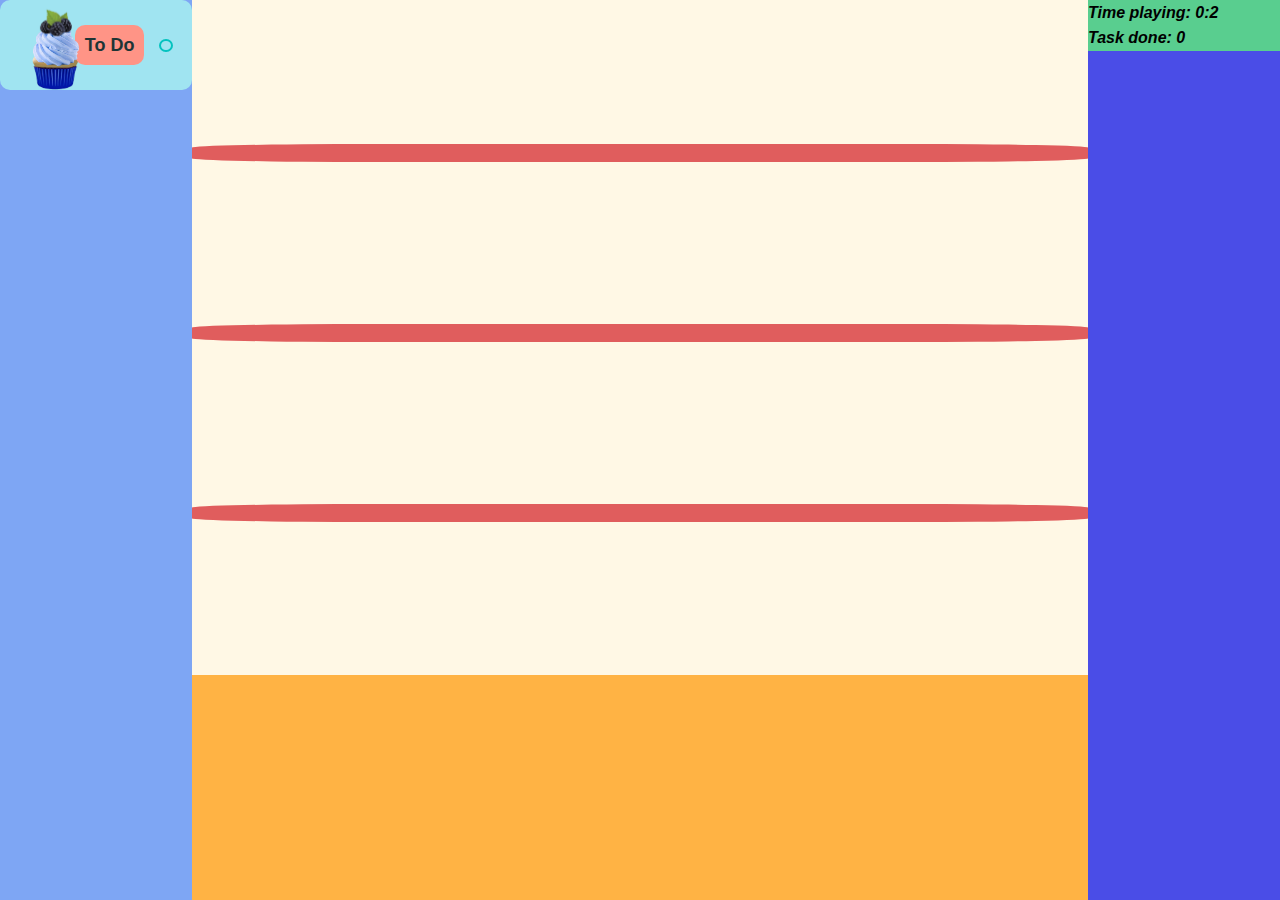
<file: Corte_3/index.html>
<!DOCTYPE html>
<html lang="en">
  <head>
    <script src="./script/script.js" defer></script>
    <meta charset="utf-8" />
    <link rel="stylesheet" href="./style/style.css">
  </head>
  <body>
    <div id="input">
    </div>
    <main id="gameplay">
        <div id="cup-selector" class="selector" ondragstart="ingDragStart(event)">
            <span class="transporter">
            </span>
        </div>
        <div id="cream-selector" class="selector" ondragstart="ingDragStart(event)">
            <span class="transporter"></span>
        </div>
        <div id="topping-selector" class="selector" ondragstart="ingDragStart(event)">
            <span class="transporter"></span>
        </div>
        <div id="task_desk" ondragenter="deskDragEnter(event)" ondragover="dragOver(event)" ondragleave="deskDragLeave(event)" ondrop="deskDrop(event)">
        </div>
    </main>
    <div id="output">
        <h4 id="time">Time playing: 00:00</h4>
        <h4 id="tasks-done">Task done: 0</h4>
    </div>
  </body>
</html>
</file>
<file: Corte_3/style/style.css>
html, body {
    margin: 0;
    padding: 0;
}
body {
    display: flex;
    font-family: Arial, Helvetica, sans-serif;
    user-select: none;
    pointer-events: none;
}
#input {
    background-color: #7EA6F4;
    min-height: 100vh;
    max-height: 100vh;
    min-width: 15vw;
    display: flex;
    flex-direction: column;
    overflow: auto;
}
#gameplay {
    background-color: #FFF8E5;
    display: flex;
    flex-direction: column;
    min-height: 100vh;
    min-width: 70vw;
}
#task_desk {
    display: flex;
    background-color: #FFB344;
    min-width: 100%;
    min-height: 25vh;
    height: 25vh;
    margin-top: auto;
    padding-left: 2%;
    padding-right: 2%;
    gap: 4%;
    pointer-events: all;
}
#output {
    background-color: #4A4DE7;
    min-height: 100vh;
    max-height: 100vh;
    min-width: 15vw;
    display: flex;
    flex-direction: column;
    overflow: auto;
    & h4 {
        margin: 0;
        padding-top: 2%;
        padding-bottom: 2%;
        font-style: italic;
        background-color: #59CE8F;
    }
}
#output .task{
    pointer-events: all;
    min-height: 10vh;
    min-width: 100%;
    height: 10vh;
    position: relative;
    background-color: #7EA6F4;
    margin-bottom: 2%;
    animation: task-appear 500ms ease-in 0s;
    & label {
        display: none;
    }
    &::after {
        content: "Done";
        right: 25%;
        border-radius: 10px;
        background-color:#59CE8F;
        padding: 5%;

    }
}
#output .cupcake_blueprint img {
    max-width: 90%;
    height: auto;
    max-height: 7vh;
    margin-left: 25%;
    position: absolute;
}
.task {
    display: grid;
    grid: repeat(3, 33.3%) / repeat(2,50%);
    align-items: center;
    border-radius: 10px;

    &::after {
        position: absolute;
        font-size: large;
        font-weight: bold;
        color: #1e3535;
    }
}

#input .task{
    pointer-events: all;
    min-height: 10vh;
    min-width: 100%;
    height: 10vh;
    position: relative;
    background-color: #A0E4F1;
    margin-bottom: 2%;
    animation: task-appear 500ms ease-in 0s;
    & label {
        display: none;
    }
    &::before {
        position: absolute;
        content: "";
        width: 5%;
        height: 10%;
        right: 10%;
        border-radius: 50%;
        border: 2px solid #05c2bf;
        animation: pulse 1s ease-in-out 0s infinite alternate;
    }
    &::after {
        content: "To Do";
        right: 25%;
        border-radius: 10px;
        background-color:#ff9486;
        padding: 5%;
    }
}
@keyframes pulse {
    from {
        scale: 1.5;
    }
    to {
        scale: 0.5;
    }
}
#input .cupcake_blueprint img {
    max-width: 90%;
    height: auto;
    max-height: 7vh;
    margin-left: 25%;
    position: absolute;
}
/*Estilo del pedido en el escrtorio   START*/
#task_desk .task {
    min-height: 100%;
    min-width: 20vw;
    width: 20vw;
    background-color: #05c2bf;
    transition-duration: 10s;
    transition-property: right;
    overflow: hidden;
    position: relative;
    pointer-events: none;
    animation: task-appear 500ms ease-in 0s;
    animation-fill-mode: forwards;
    &::after {
        left: 0;
        top: 0;
        content: "Doing";
        padding: 1%;
        background-color: #59CE8F;
        border-radius: 0 0 10px 0;
    }
}
@keyframes task-appear {
    from {
        scale: 0;
    }
    to {
        scale: 1;
    }
}
#border-task {
    min-height: 100%;
    min-width: 20vw;
    width: 20vw;
    border: 5px dashed #05c2bf;
    border-radius: 10px;
    box-sizing: border-box;
    animation: blink 250ms ease-in-out 0s infinite alternate;
    pointer-events: none;
}
@keyframes blink {
    from {
        filter: brightness(90%);
    }
    to {
        filter: brightness(120%);
        scale: 0.95;
    }
    
}
#task_desk .task label {
    max-height: 100%;
    max-width: 100%;
    /*width: 100%;*/
    height: 100%;
    display: flex;
    padding-right: 1%;
    gap: 25%;
    align-items: center;
    & .drop-zone {
        pointer-events: initial !important;
        height: 90%;
        width: 50%;
        background-color: #E8F9FD;
        border-radius: 50%;
        border: 2px solid #A0E4F1;
        transition: all 500ms,
            width 100ms 900ms,
            height 100ms 900ms;
        position: relative;
        box-sizing: border-box;
    }
    & .drop-zone::before {
        content: "";
        height: 50%;
        width: 50%;
        border-radius: 50%;
        border: 2px solid #A0E4F1;
        background-color: #E8F9FD;
        top: 23%;
        left: 23%;
        position: absolute;
    }
}
.drop-active .drop-zone  {
    background-color: #59CE8F !important;
    border-color: #59CE8F !important;
    scale: 1.1;
}
.drop-active.drop-zone{
    background-color: #59CE8F !important;
    border-color: #59CE8F !important;
    scale: 1.1;
}
.check_ingredient {
    animation-name: do-img;
    animation-delay: 1s;
    animation-duration: 250ms;
    animation-fill-mode: forwards;
    & .drop-zone {
        background-color: #FF1E00 !important;
        border-color: #FF1E00 !important;
        width: 0 !important;
        height: 0 !important;
        border-width: 0 !important;
    }
    & .drop-zone::before {
        animation-fill-mode: forwards;
        animation-duration: 1s;
        animation-name: drop-done-anim;
        animation-timing-function: ease-in;
    }
    & img {
        animation-name: do-img;
        animation-delay: 1s;
        animation-duration: 250ms;
        animation-fill-mode: forwards;
    }
}
@keyframes do-img {
    to {
        justify-content: center;
        filter: none;
        gap:0;
    }
}
@keyframes drop-done-anim {
    0% {
        scale: 1;
    }
    25% {
        scale: 1.2;
    }
    50% {
        scale: 0.8;
        background-color: #59CE8F;
        border-color: #59CE8F;
    }
    75% {
        scale: 1.1;
    }
    90% {
        scale: 0.6;
    }
    100% {
        scale: 0;
    }
}
.cupcake_blueprint {
    grid-column: 1;
    justify-self: center;
    grid-row: 1 / 4;
    max-width: 100%;
    height: 100%;
    max-height: 100%;
    width: 100%;
    position: relative;
}

#task_desk .cupcake_blueprint img {
    max-width: 90%;
    height: auto;
    max-height: 15vh;
    margin-left: 10%;
    position: absolute;
}

.cupcake_blueprint img {
    &:nth-child(1){
        z-index: 0;
        top: 40%;
    }
    &:nth-child(2){
        z-index: 1;
        top: 10%;
    }
    &:nth-child(3){
        z-index: 2;
        scale: 0.5;
        top: -10%;
    }
}
.ingredient_blueprint {
    max-width: 50%;
    max-height: 90%;
    filter: grayscale(100%);
}
/*Estilo del pedido en el escrtorio   START*/

/*Estilo de la banda transportadora y cada ingrediente*/
.selector {
    pointer-events: initial;
    position: relative;
    min-height: 20vh;
    overflow: hidden;
    /*background-color: #E8F9FD;
    border-width: 2px 0 2px 0;
    border-color: #4A4DE7;
    border-style: solid;*/
    & img {
        position: absolute;
        right: 110%;
        max-height: 85% ;
        pointer-events: initial;
        animation: move-ingredient 5.5s linear 0s infinite;
    }
}

@keyframes move-ingredient {
    to {
        right: -30%;
    }
}

.transporter{
    position: absolute;
    background-color: #E05D5D;
    border-radius: 20%;
    height: 2vh;
    width: 100%;
    bottom: 10%;
    z-index: 1;
}
</file>
